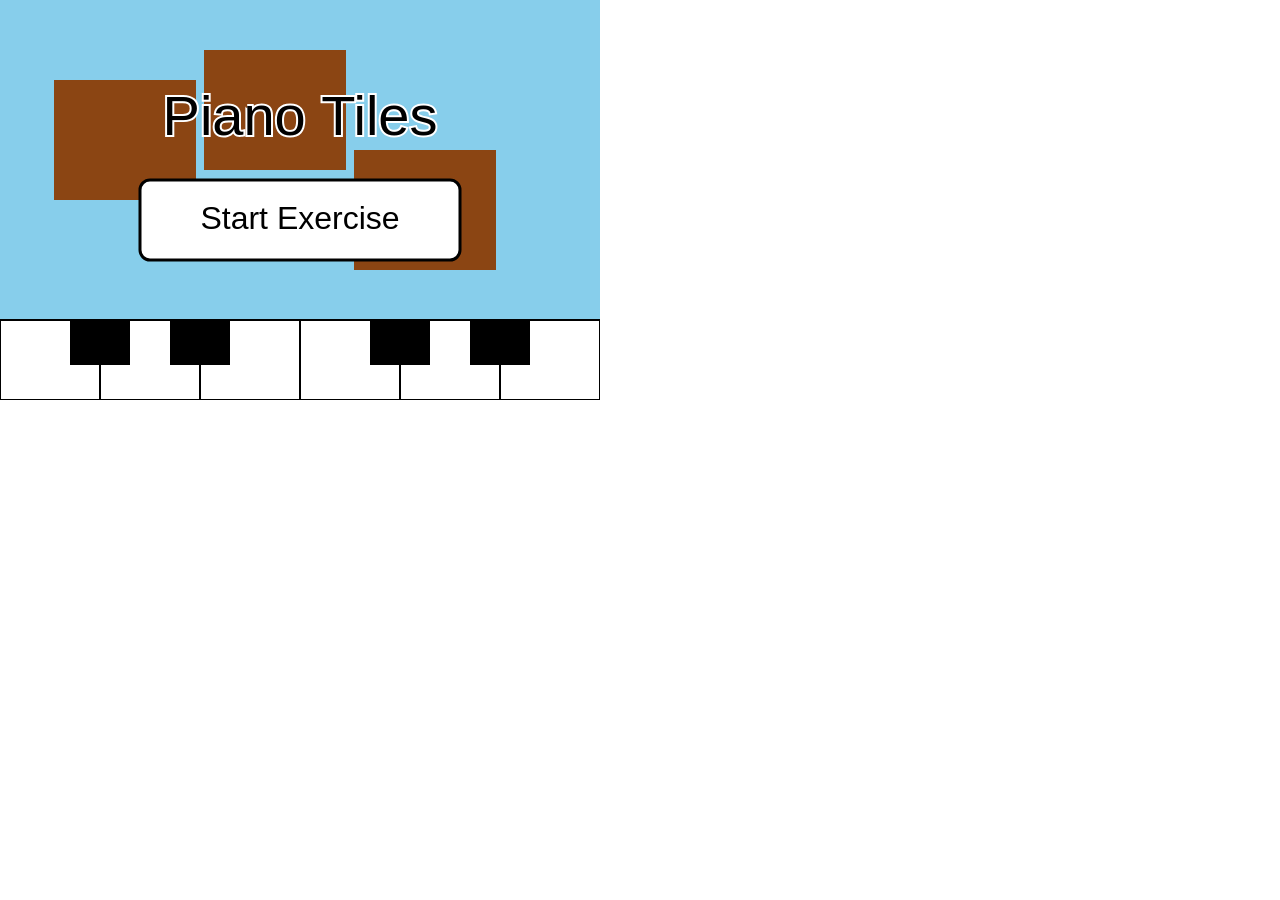
<file: index.html>
<!DOCTYPE html>
<html lang="en">
  <head>
    <meta charset="utf-8" />
    <meta name="viewport" content="width=device-width, initial-scale=1.0">

    <title>Sketch</title>

    <link rel="stylesheet" type="text/css" href="style.css">

    <script src="libraries/p5.min.js"></script>
    <script src="libraries/p5.sound.min.js"></script>
  </head>

  <body>
   <script src="Piano_sketch.js"></script>
  </body>
</html>
</file>
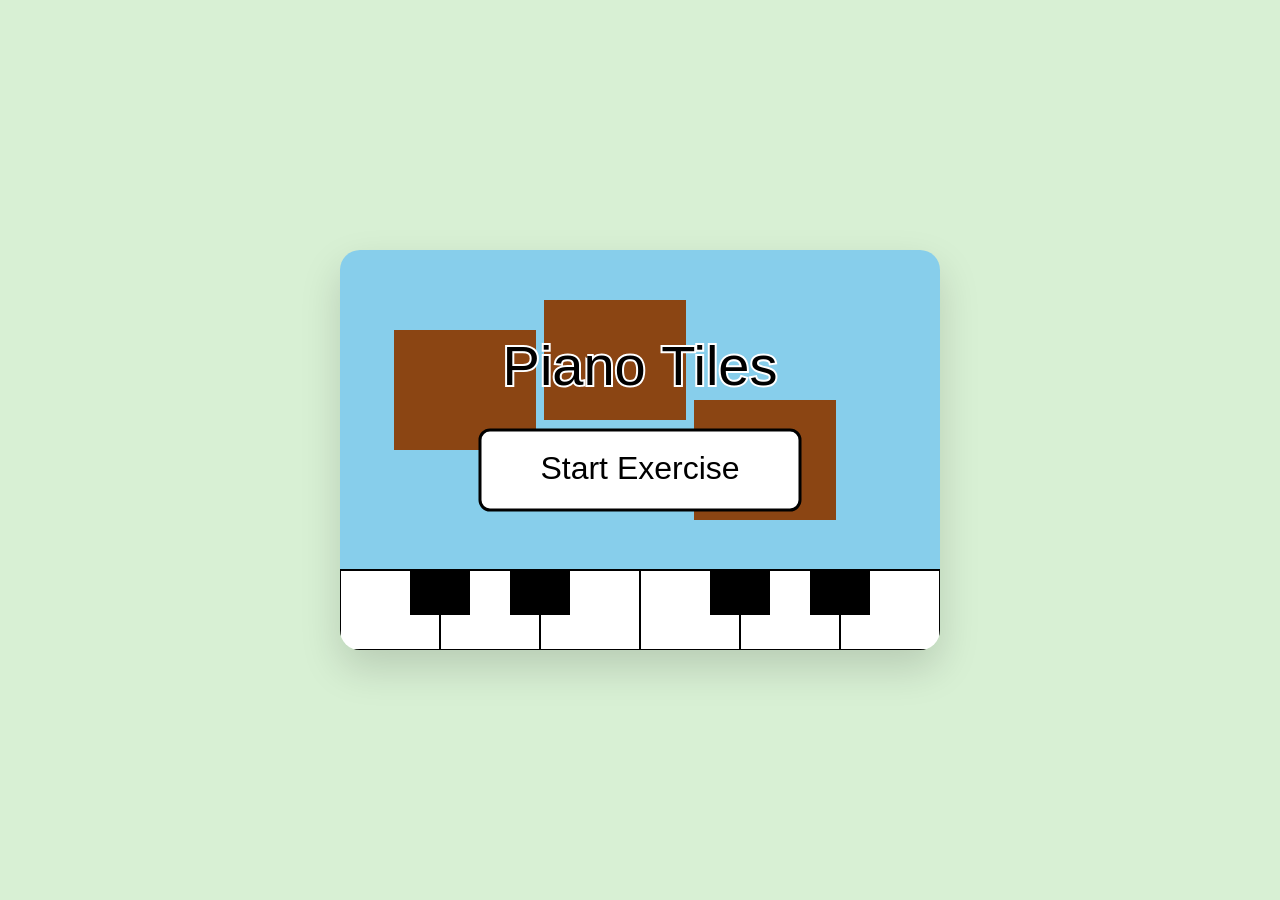
<file: Piano/index.html>
<!DOCTYPE html>
<html lang="en">
<head>
    <meta charset="utf-8">
    <meta name="viewport" content="width=device-width, initial-scale=1.0">

    <title>Piano Tiles</title>

    <link rel="stylesheet" type="text/css" href="style.css">

    <script src="../libraries/p5.min.js"></script>
    <script src="../libraries/p5.sound.min.js"></script>
</head>

<body>
    <script src="Piano_sketch.js"></script>
</body>
</html>
</file>
<file: style.css>
html, body {
  margin: 0;
  padding: 0;
}

canvas {
  display: block;
}
</file>
<file: Piano/style.css>
html, body {
  margin: 0;
  padding: 0;
  background: #d8f0d4;
  min-height: 100%;
  height: 100%;
}

body {
  display: grid;
  place-items: center;
}

canvas {
  display: block;
  border-radius: 20px;
  box-shadow: 0 18px 40px rgba(0, 0, 0, 0.15);
}
</file>
